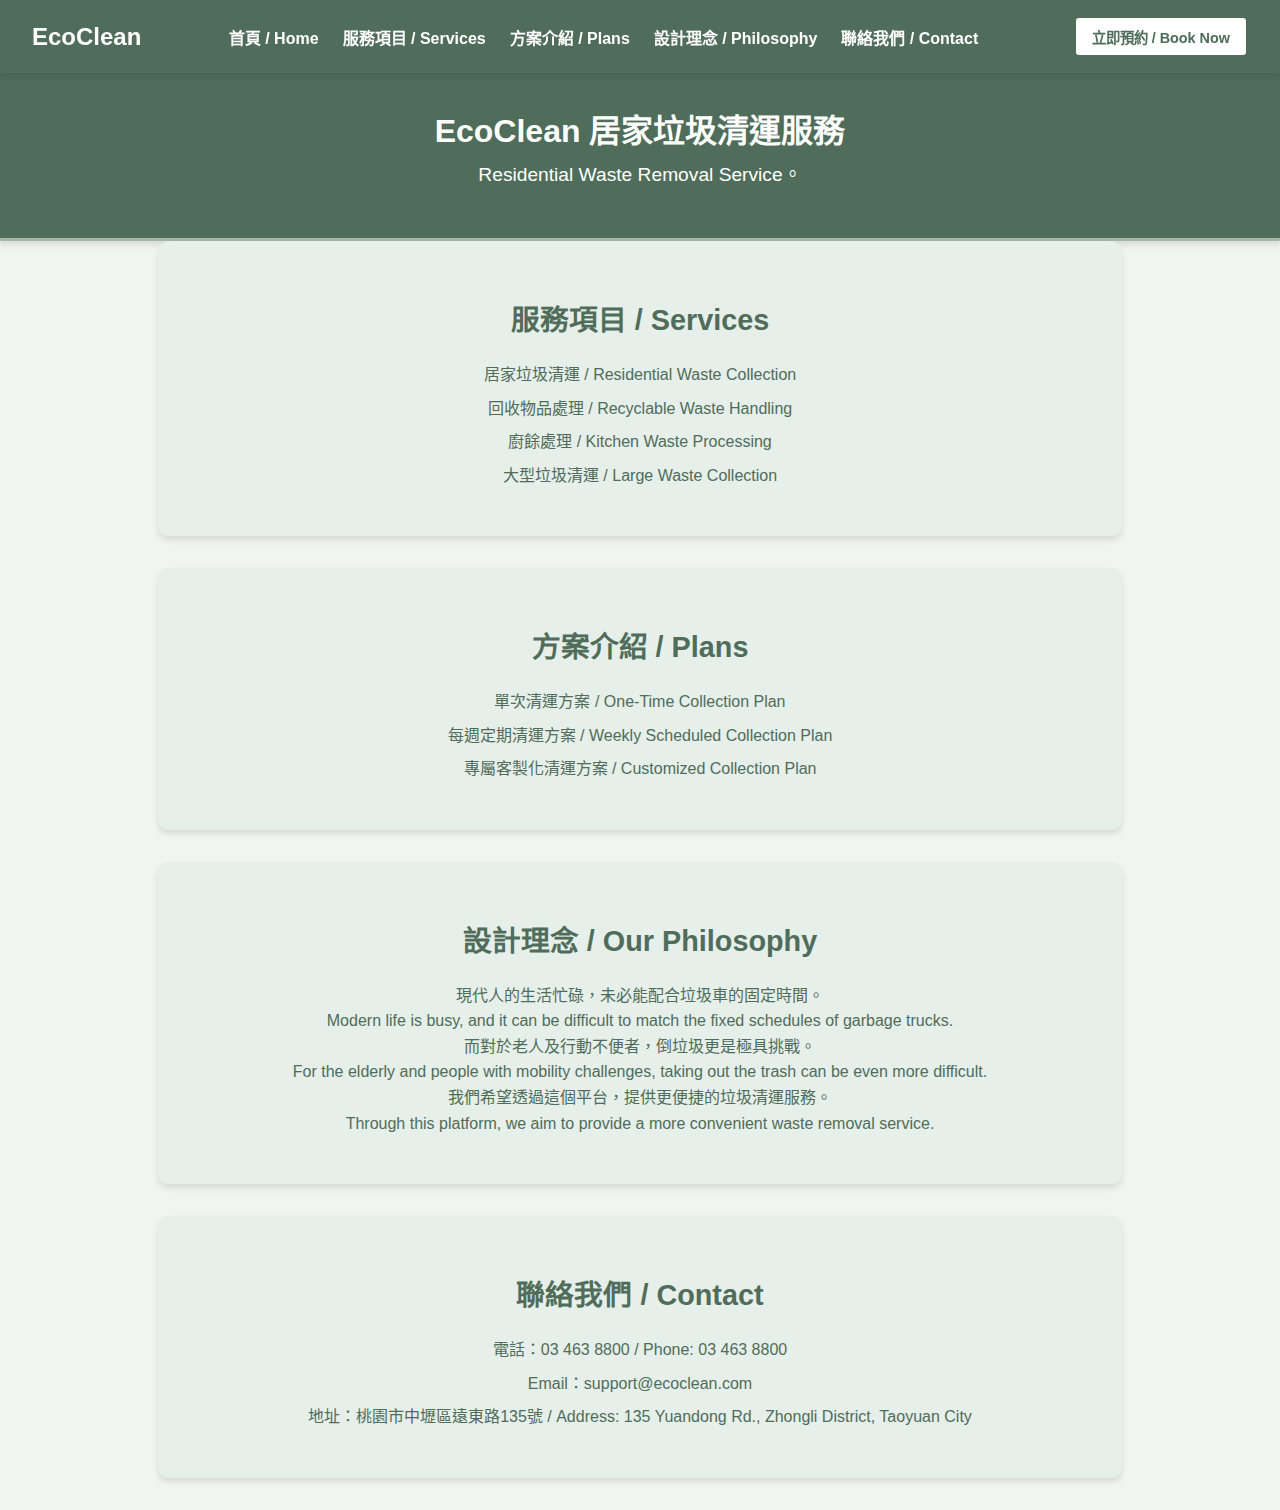
<file: index.html>
<!DOCTYPE html>
<html lang="zh-TW">
<head>
    <meta charset="UTF-8">
    <meta name="viewport" content="width=device-width, initial-scale=1.0">
    <title>EcoClean - 垃圾清運服務</title>
    <link rel="stylesheet" href="styles.css">
</head>
<body>
    <header class="navbar">
        <div class="logo">
            <a href="#">EcoClean</a>
        </div>
        <ul class="menu">
            <li><a href="#home">首頁 / Home</a></li>
            <li><a href="#services">服務項目 / Services</a></li>
            <li><a href="#plans">方案介紹 / Plans</a></li>
            <li><a href="#about-us">設計理念 / Philosophy</a></li>
            <li><a href="#contact">聯絡我們 / Contact</a></li>
        </ul>
        <div class="auth-buttons">
            <button onclick="location.href='booking.html'">立即預約 / Book Now</button>
        </div>
    </header>

    <section id="home" class="hero-banner">
        <h1>EcoClean 居家垃圾清運服務</h1>
        <p>Residential Waste Removal Service。</p>
    </section>

    <section id="services" class="section">
        <h2>服務項目 / Services</h2>
        <ul>
            <li>居家垃圾清運 / Residential Waste Collection</li>
            <li>回收物品處理 / Recyclable Waste Handling</li>
            <li>廚餘處理 / Kitchen Waste Processing</li>
            <li>大型垃圾清運 / Large Waste Collection</li>
        </ul>
    </section>

    <section id="plans" class="section">
        <h2>方案介紹 / Plans</h2>
        <ul>
            <li>單次清運方案 / One-Time Collection Plan</li>
            <li>每週定期清運方案 / Weekly Scheduled Collection Plan</li>
            <li>專屬客製化清運方案 / Customized Collection Plan</li>
        </ul>
    </section>

    <section id="about-us" class="section">
        <h2>設計理念 / Our Philosophy</h2>
        <p>
            現代人的生活忙碌，未必能配合垃圾車的固定時間。<br>
            Modern life is busy, and it can be difficult to match the fixed schedules of garbage trucks.<br>
            而對於老人及行動不便者，倒垃圾更是極具挑戰。<br>
            For the elderly and people with mobility challenges, taking out the trash can be even more difficult.<br>
            我們希望透過這個平台，提供更便捷的垃圾清運服務。<br>
            Through this platform, we aim to provide a more convenient waste removal service.<br>
        </p>
    </section>

    <section id="contact" class="section">
        <h2>聯絡我們 / Contact</h2>
        <ul>
            <li>電話：03 463 8800 / Phone: 03 463 8800</li>
            <li>Email：support@ecoclean.com</li>
            <li>地址：桃園市中壢區遠東路135號 / Address: 135 Yuandong Rd., Zhongli District, Taoyuan City</li>
        </ul>
    </section>
</body>
</html>
</file>
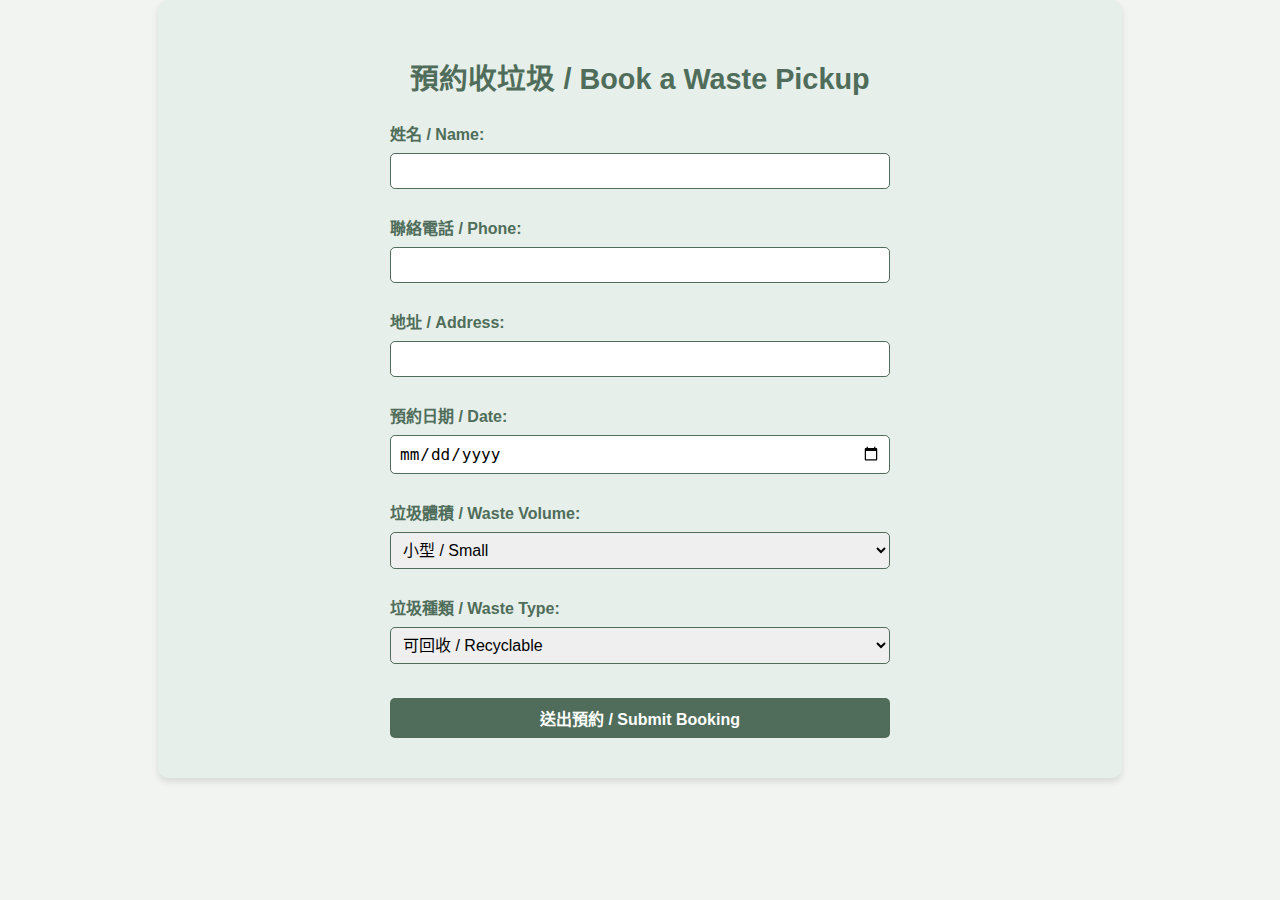
<file: booking.html>
<!DOCTYPE html>
<html lang="zh-TW">
<head>
    <meta charset="UTF-8">
    <meta name="viewport" content="width=device-width, initial-scale=1.0">
    <title>預約收垃圾 - EcoClean</title>
    <link rel="stylesheet" href="styles.css">
</head>
<body>
    <section class="section">
        <h2>預約收垃圾 / Book a Waste Pickup</h2>
        <form action="confirmation.html" method="post">
            <label for="name">姓名 / Name:</label><br>
            <input type="text" id="name" name="name" required><br><br>

            <label for="phone">聯絡電話 / Phone:</label><br>
            <input type="tel" id="phone" name="phone" required><br><br>

            <label for="address">地址 / Address:</label><br>
            <input type="text" id="address" name="address" required><br><br>

            <label for="date">預約日期 / Date:</label><br>
            <input type="date" id="date" name="date" required><br><br>

            <label for="volume">垃圾體積 / Waste Volume:</label><br>
            <select id="volume" name="volume" required>
                <option value="small">小型 / Small</option>
                <option value="medium">中型 / Medium</option>
                <option value="large">大型 / Large</option>
                <option value="extra-large">超大型 / Extra Large</option>
            </select><br><br>

            <label for="type">垃圾種類 / Waste Type:</label><br>
            <select id="type" name="type" required>
                <option value="recyclable">可回收 / Recyclable</option>
                <option value="non-recyclable">不可回收 / Non-Recyclable</option>
                <option value="kitchen">廚餘 / Kitchen Waste</option>
            </select><br><br>

            <button type="submit">送出預約 / Submit Booking</button>
        </form>
    </section>
</body>
</html>
</file>
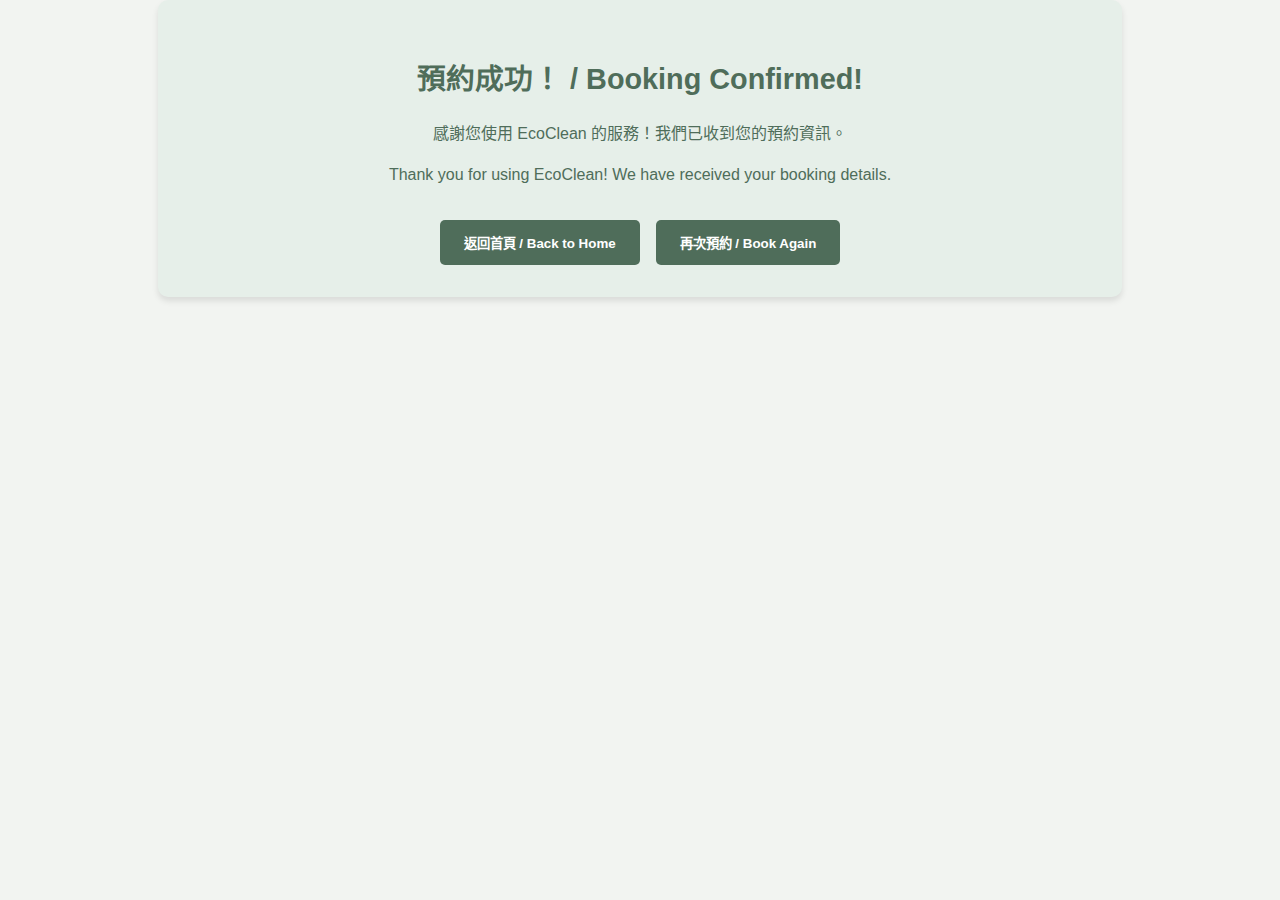
<file: confirmation.html>
<!DOCTYPE html>
<html lang="zh-TW">
<head>
    <meta charset="UTF-8">
    <meta name="viewport" content="width=device-width, initial-scale=1.0">
    <title>預約完成 - EcoClean</title>
    <link rel="stylesheet" href="styles.css">
</head>
<body>
    <section class="section">
        <h2>預約成功！ / Booking Confirmed!</h2>
        <p>感謝您使用 EcoClean 的服務！我們已收到您的預約資訊。</p>
        <p>Thank you for using EcoClean! We have received your booking details.</p>
        <div class="buttons">
            <button onclick="location.href='index.html'">返回首頁 / Back to Home</button>
            <button onclick="location.href='booking.html'">再次預約 / Book Again</button>
        </div>
    </section>
</body>
</html>
</file>
<file: styles.css>
/* 全局樣式 */
body {
    font-family: Arial, sans-serif;
    margin: 0;
    padding: 0;
    background-color: #F2F4F1; /* 淺綠灰背景 */
    color: #4F6D5A; /* 深綠文字 */
}

a {
    text-decoration: none;
    color: inherit;
}

/* 導航列樣式 */
.navbar {
    display: flex;
    justify-content: space-between;
    align-items: center;
    background-color: #4F6D5A; /* 深綠背景 */
    padding: 1rem 2rem;
    color: white;
    box-shadow: 0 4px 6px rgba(0, 0, 0, 0.1);
    position: sticky;
    top: 0;
    z-index: 1000;
}

.navbar .logo a {
    font-size: 1.5rem;
    color: white;
    font-weight: bold;
}

.menu {
    list-style: none;
    display: flex;
    gap: 1.5rem;
    margin: 0;
    padding: 0;
}

.menu a {
    text-decoration: none;
    color: white;
    font-weight: bold;
    transition: color 0.3s ease;
}

.menu a:hover {
    color: #A3B8A3; /* 懸停時改為柔和淺綠 */
}

.auth-buttons button {
    background: white;
    color: #4F6D5A; /* 深綠文字 */
    border: 2px solid #4F6D5A;
    padding: 0.5rem 1rem;
    font-size: 0.9rem;
    font-weight: bold;
    margin-left: 0.5rem;
    border-radius: 5px;
    cursor: pointer;
    transition: background 0.3s ease, color 0.3s ease;
}

.auth-buttons button:hover {
    background: #A3B8A3; /* 懸停時背景改為柔和淺綠 */
    color: white;
    border-color: #A3B8A3;
}

/* 橫幅區塊樣式 */
.hero-banner {
    background: #4F6D5A; /* 深綠背景 */
    color: white;
    text-align: center;
    padding: 2rem 1rem;
    margin: 0;
    box-shadow: 0 4px 6px rgba(0, 0, 0, 0.1);
    border-bottom: 3px solid #A3B8A3; /* 加柔和淺綠底邊框 */
}

.hero-banner h1 {
    font-size: 2rem;
    font-weight: bold;
    margin: 0;
}

.hero-banner p {
    font-size: 1.2rem;
    margin-top: 0.5rem;
    font-weight: 400;
}

/* 各區塊樣式 */
.section {
    padding: 2rem;
    margin: auto;
    max-width: 900px;
    text-align: center;
    background: #E6EFE9; /* 柔和綠白背景 */
    border-radius: 10px;
    margin-bottom: 2rem;
    box-shadow: 0 4px 6px rgba(0, 0, 0, 0.1);
}

.section h2 {
    font-size: 1.8rem;
    color: #4F6D5A; /* 深綠文字 */
}

.section p, .section ul {
    font-size: 1rem;
    color: #4F6D5A;
    line-height: 1.6;
}

.section ul {
    list-style: none;
    padding: 0;
}

.section ul li {
    margin: 0.5rem 0;
}
form {
    text-align: left;
    margin: auto;
    max-width: 500px;
}

form label {
    font-weight: bold;
    color: #4F6D5A;
}

form input, form select, form button {
    width: 100%;
    margin: 0.5rem 0;
    padding: 0.5rem;
    border: 1px solid #4F6D5A;
    border-radius: 5px;
    box-sizing: border-box;
    font-size: 1rem;
}

form button {
    background-color: #4F6D5A;
    color: white;
    font-weight: bold;
    border: none;
    cursor: pointer;
    transition: background 0.3s ease;
}

form button:hover {
    background-color: #A3B8A3;
}
.buttons {
    display: flex;
    justify-content: center;
    gap: 1rem;
    margin-top: 2rem;
}

.buttons button {
    background-color: #4F6D5A;
    color: white;
    font-weight: bold;
    border: none;
    padding: 0.8rem 1.5rem;
    border-radius: 5px;
    cursor: pointer;
    transition: background 0.3s ease;
}

.buttons button:hover {
    background-color: #A3B8A3;
}
</file>
